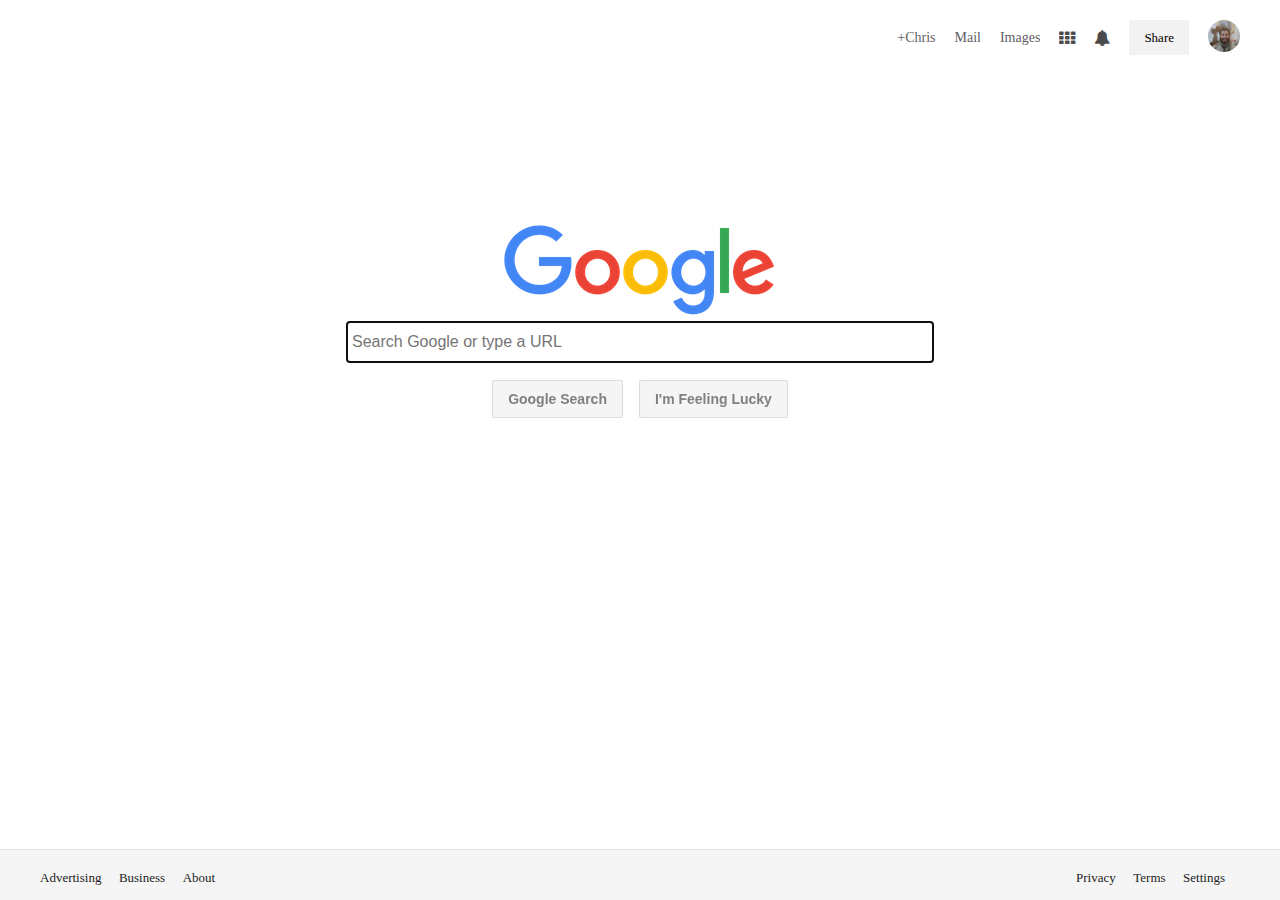
<file: index.html>
<!DOCTYPE html>

<html>

<head>

	
	<title>Google Replica</title>

	<link rel="shortcut icon" href="favicon.ico">
	<link rel="stylesheet" href="https://maxcdn.bootstrapcdn.com/font-awesome/4.3.0/css/font-awesome.min.css">
	<link rel="stylesheet" href="css/main.css">
</head>

<body>
	<div class="navigation">
		<ul>
			<li>
				<a href="https://www.google.com/">+Chris</a>
			</li>
			<li>
				<a href="https://mail.google.com/mail/?tab=wm">Mail</a>
			</li>
			<li>
				<a href="https://www.google.com/imghp?hl=en&tab=wi&ei=jtezVc6XNcq2ed_doeAL&ved=0CBQQqi4oAQ">Images</a>
			</li>
			<li>
				<span class="fa fa-th"></span>
			</li>
			<li>
				<span class="fa fa-bell"></span>
			</li>
			<li>
				<span class="share">Share</span>
			</li>
			<li>
				<img src="img/chris3.jpg" class="profile" alt="Profile Image">
			</li>
		</ul>
	</div>

	<div class="cta">
		<div class="logo">
			<img src="img/google.png" alt="Google Logo">
		</div>
		<input type="text" placeholder="Search Google or type a URL" autofocus>
		<div class="search">
			<button>Google Search</button>
			<button>I'm Feeling Lucky</button>
		</div>
	</div>

	<div class="footer">
		<ul class="left">
			<li><a href="https://www.google.com/intl/en/ads/?fg=1">Advertising</a></li>
			<li><a href="https://www.google.com/services/?fg=1">Business</a></li>
			<li><a href="https://www.google.com/intl/en/about.html?fg=1">About</a></li>
		</ul>
		<ul class="right">
			<li><a href="https://www.google.com/intl/en/policies/privacy/?fg=1">Privacy</a></li>
			<li><a href="https://www.google.com/intl/en/policies/terms/?fg=1">Terms</a></li>
			<li><a href="https://www.google.com/preferences?hl=en">Settings</a></li>
		</ul>
	</div>
</body>

</html>
</file>
<file: css/main.css>
* {
    color: #000;
}

body {
    color: #222;
    margin:0;
}

a { 
    color:#222;
    text-decoration: none;
}

a:hover {
    color: #222;
    text-decoration: underline;
}

a.button:hover {
    text-decoration: none;
}

div.navigation {
    height: 75px;
}

div.navigation ul {
    float: right;
    margin-right: 25px;
    margin-top: 0;
}

div.navigation  li {
    display: inline-block;
    font-size: 13px;
    margin: 5px 5px 0 0;
    padding: 5px 10px 0 0;
    vertical-align: bottom;
}

div.navigation a {
    color: #626065;
    font-size: 14px;
}

div.navigation a:hover {
    color: black;
}

.fa {
    cursor: default;
    font-size: 16px !important;
    opacity: 0.7;
    vertical-align: top;
}

.fa:hover {
    cursor: pointer;
    opacity: 1;
}

.share {
    background-color: #f2f2f2;
    cursor: default;
    padding: 10px 15px;

}

.share:hover {
    background-color: #E1E1E1;
    cursor: pointer;
}

.profile {
    border-radius: 25px;
    height: 32px;
    position: relative;
    top: 10px;
    width: 32px;
}

.cta {
    height: 364px;
    margin-top: 150px;
}

.cta .logo {
    text-align: center;
}

.cta input {
    border: 1px solid #d9d9d9;
    display: block;
    font-size: 16px;
    height: 30px;
    margin: 0 auto;
    padding: 5px;
    width: 45%;
}

.search {
    text-align: center;
}

.search button {
    background-color: #f5f5f5;
    border: 1px solid rgba(0, 0, 0, 0.1);
    border-radius: 2px;
    color: gray;
    cursor: pointer;
    font-size: 14px;
    font-weight: bold;
    margin: 17px 6px;
    padding: 10px 15px;
}

.search button:hover {
    background-color:#f8f8f8;
    border: 1px solid #c6c6c6;
    color:#333;
}

div.footer {
    background-color: #f5f5f5;
    border-top: 1px solid #e4e4e4;
    bottom: 0;
    font-size: 10px;
    height: 50px;
    position: fixed;
    width: 100%;
}

div.footer ul.left {
    float: left;
}

div.footer ul.right{
    float: right;
    padding-right: 40px;
}

div.footer li {
    display: inline-block;
    font-size: 13px;
    margin: 5px 5px 0 0;
    padding: 5px 10px 0 0;
    vertical-align: bottom;
}


@media(max-width:450px) {
    div.navigation ul {
        margin-right: 15px;
        padding: 0;
    }
}

@media(max-width:500px) {
    div.footer ul.left {
        padding-left: 10px;
    }
    div.footer ul.right {
        padding: 0;
    }
}

@media (max-width: 800px) {
.cta input {
width: 80%;
}

.cta input {
width: 80%;

}
</file>
